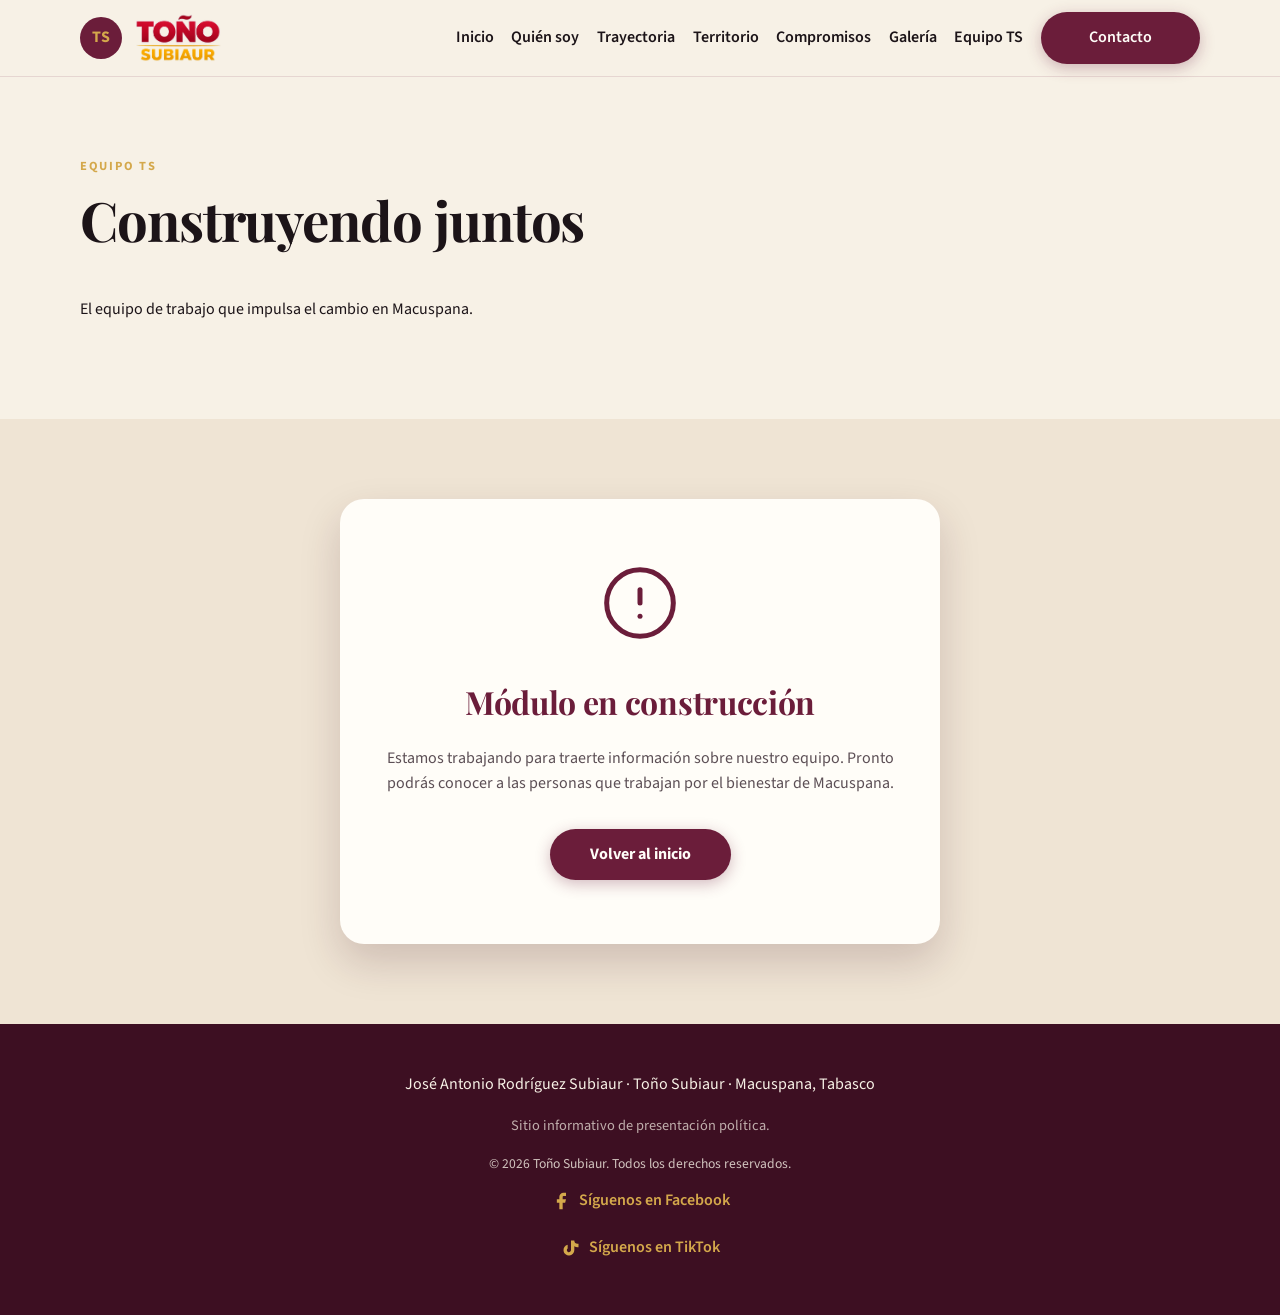
<file: equipo.html>
<!DOCTYPE html>
<html lang="es">
  <head>
    <meta charset="UTF-8" />
    <meta name="viewport" content="width=device-width, initial-scale=1.0" />
    <title>Equipo TS | Toño Subiaur | José Antonio Rodríguez Subiaur</title>
    <meta
      name="description"
      content="Equipo de trabajo de Toño Subiaur, José Antonio Rodríguez Subiaur en Macuspana, Tabasco."
    />
    <link rel="icon" type="image/png" href="img/logo-tono-subiaur.png" />
    <link rel="stylesheet" href="css/styles.css" />
    <link rel="preconnect" href="https://fonts.googleapis.com" />
    <link rel="preconnect" href="https://fonts.gstatic.com" crossorigin />
    <link
      href="https://fonts.googleapis.com/css2?family=Playfair+Display:wght@600;700&family=Source+Sans+3:wght@400;500;600;700&display=swap"
      rel="stylesheet"
    />
  </head>
  <body>
    <header class="site-header">
      <nav class="nav">
        <a class="brand" href="index.html">
          <span class="brand-mark">TS</span>
          <span class="brand-text">
            <img src="img/logo-tono-subiaur.png" alt="Toño Subiaur" class="brand-logo" />
          </span>
        </a>
        <button class="nav-toggle" type="button" aria-label="Abrir menú" aria-expanded="false">
          <span></span>
          <span></span>
          <span></span>
        </button>
        <ul class="nav-links">
          <li><a href="index.html">Inicio</a></li>
          <li><a href="index.html#quien-soy">Quién soy</a></li>
          <li><a href="index.html#trayectoria">Trayectoria</a></li>
          <li><a href="index.html#territorio">Territorio</a></li>
          <li><a href="index.html#compromisos">Compromisos</a></li>
          <li><a href="galeria.html">Galería</a></li>
          <li><a href="equipo.html">Equipo TS</a></li>
          <li><a class="btn-nav" href="index.html#contacto">Contacto</a></li>
        </ul>
      </nav>
    </header>

    <main>
      <section class="section">
        <div class="container fade-in">
          <p class="eyebrow">Equipo TS</p>
          <h1>Construyendo juntos</h1>
          <p class="section-lead">
            El equipo de trabajo que impulsa el cambio en Macuspana.
          </p>
        </div>
      </section>

      <section class="section alt">
        <div class="container fade-in">
          <div class="construction-message">
            <div class="construction-icon">
              <svg width="80" height="80" viewBox="0 0 24 24" fill="none" stroke="currentColor" stroke-width="1.5" stroke-linecap="round" stroke-linejoin="round">
                <circle cx="12" cy="12" r="10"></circle>
                <line x1="12" y1="8" x2="12" y2="12"></line>
                <line x1="12" y1="16" x2="12.01" y2="16"></line>
              </svg>
            </div>
            <h2>Módulo en construcción</h2>
            <p>
              Estamos trabajando para traerte información sobre nuestro equipo.
              Pronto podrás conocer a las personas que trabajan por el bienestar de Macuspana.
            </p>
            <a class="btn primary" href="index.html">Volver al inicio</a>
          </div>
        </div>
      </section>
    </main>

    <footer class="site-footer">
      <div class="container">
        <p>
          José Antonio Rodríguez Subiaur · Toño Subiaur · Macuspana, Tabasco
        </p>
        <p class="fine">Sitio informativo de presentación política.</p>
        <p class="copyright">
          © 2026 Toño Subiaur. Todos los derechos reservados.
        </p>
        <p class="social-link">
          <a href="https://www.facebook.com/profile.php?id=61574526660898" target="_blank" rel="noopener noreferrer">
            <svg class="facebook-icon" width="20" height="20" viewBox="0 0 24 24" fill="currentColor">
              <path d="M18 2h-3a5 5 0 0 0-5 5v3H7v4h3v8h4v-8h3l1-4h-4V7a1 1 0 0 1 1-1h3z"></path>
            </svg>
            Síguenos en Facebook
          </a>
        </p>
        <p class="social-link">
          <a href="https://www.tiktok.com/@jose.antonio.rodr6060?_r=1" target="_blank" rel="noopener noreferrer">
            <svg class="tiktok-icon" width="20" height="20" viewBox="0 0 24 24" fill="currentColor">
              <path d="M21,7H20a4,4,0,0,1-4-4H12V14.5a2.5,2.5,0,1,1-4-2V8.18a6.5,6.5,0,1,0,8,6.32V9.92A8,8,0,0,0,20,11h1Z"></path>
            </svg>
            Síguenos en TikTok
          </a>
        </p>
      </div>
    </footer>

    <script>
      const toggle = document.querySelector(".nav-toggle");
      const links = document.querySelector(".nav-links");

      toggle.addEventListener("click", () => {
        const open = links.classList.toggle("open");
        toggle.setAttribute("aria-expanded", String(open));
      });

      links.querySelectorAll("a").forEach((link) => {
        link.addEventListener("click", () => {
          links.classList.remove("open");
          toggle.setAttribute("aria-expanded", "false");
        });
      });

      // Fade-in animation on scroll
      const observerOptions = {
        root: null,
        rootMargin: '0px',
        threshold: 0.1
      };

      const observer = new IntersectionObserver((entries) => {
        entries.forEach(entry => {
          if (entry.isIntersecting) {
            entry.target.classList.add('visible');
          }
        });
      }, observerOptions);

      document.querySelectorAll('.fade-in').forEach(el => {
        observer.observe(el);
      });
    </script>
  </body>
</html>
</file>
<file: css/styles.css>
:root {
  --guinda: #6b1d3a;
  --guinda-deep: #3d0f22;
  --guinda-light: #8a2a4a;
  --gold: #d4a84b;
  --gold-light: #e8c070;
  --cream: #f7f1e6;
  --cream-light: #faf6ee;
  --ink: #1c1418;
  --muted: #5c4f55;
  --white: #fffdf8;
  --shadow: 0 18px 40px rgba(61, 15, 34, 0.18);
  --shadow-hover: 0 24px 50px rgba(61, 15, 34, 0.25);
}

* {
  box-sizing: border-box;
}

html {
  scroll-behavior: smooth;
  scroll-padding-top: 88px;
}

body {
  margin: 0;
  font-family: "Source Sans 3", sans-serif;
  color: var(--ink);
  background: var(--cream);
  line-height: 1.6;
}

.fade-in {
  opacity: 0;
  transform: translateY(30px);
  transition: opacity 0.8s ease, transform 0.8s ease;
}

.fade-in.visible {
  opacity: 1;
  transform: translateY(0);
}

html {
  scroll-behavior: smooth;
  scroll-padding-top: 88px;
}

body {
  margin: 0;
  font-family: "Source Sans 3", sans-serif;
  color: var(--ink);
  background: var(--cream);
}

img {
  max-width: 100%;
  display: block;
}

a {
  color: inherit;
  text-decoration: none;
  transition: color 0.3s ease;
}

h1,
h2,
h3,
.brand-text strong {
  font-family: "Playfair Display", serif;
  line-height: 1.2;
}

h1 {
  letter-spacing: -0.02em;
}

h2 {
  letter-spacing: -0.01em;
}

.container {
  width: min(1120px, calc(100% - 2rem));
  margin: 0 auto;
}

.site-header {
  position: sticky;
  top: 0;
  z-index: 20;
  background: rgba(247, 241, 230, 0.92);
  backdrop-filter: blur(10px);
  border-bottom: 1px solid rgba(107, 29, 58, 0.12);
}

.nav {
  width: min(1120px, calc(100% - 2rem));
  margin: 0 auto;
  display: flex;
  align-items: center;
  justify-content: space-between;
  min-height: 76px;
}

.brand {
  display: flex;
  align-items: center;
  gap: 0.75rem;
}

.brand-mark {
  width: 42px;
  height: 42px;
  display: grid;
  place-items: center;
  background: var(--guinda);
  color: var(--gold);
  font-weight: 700;
  border-radius: 50%;
}

.brand-text {
  display: flex;
  flex-direction: column;
  line-height: 1.1;
}

.brand-text small {
  color: var(--muted);
  font-size: 0.78rem;
}

.brand-logo {
  max-height: 50px;
  width: auto;
  display: block;
  margin: 0;
  padding: 0;
  object-fit: contain;
}

.nav-links {
  display: flex;
  gap: 1.1rem;
  list-style: none;
  margin: 0;
  padding: 0;
  align-items: center;
}

.nav-links a {
  font-weight: 600;
  position: relative;
  padding: 0.3rem 0;
}

.nav-links a::after {
  content: '';
  position: absolute;
  bottom: 0;
  left: 0;
  width: 0;
  height: 2px;
  background: var(--guinda);
  transition: width 0.3s ease;
}

.nav-links a:hover::after {
  width: 100%;
}

.btn-nav,
.btn {
  display: inline-flex;
  align-items: center;
  justify-content: center;
  border: 0;
  cursor: pointer;
  border-radius: 999px;
  padding: 0.8rem 2.5rem;
  font-weight: 700;
  transition: all 0.3s ease;
  position: relative;
  overflow: hidden;
}

.btn-nav {
  padding: 0.8rem 3rem !important;
}

.btn-nav,
.btn.primary {
  background: var(--guinda);
  color: var(--white);
  text-shadow: none;
  box-shadow: 0 4px 15px rgba(107, 29, 58, 0.3);
}

.btn-nav:hover,
.btn.primary:hover {
  background: var(--guinda-light);
  transform: translateY(-2px);
  box-shadow: 0 6px 20px rgba(107, 29, 58, 0.4);
}

.btn.ghost {
  background: transparent;
  color: var(--white);
  border: 1px solid rgba(255, 253, 248, 0.85);
  text-shadow: none;
}

.btn.ghost:hover {
  background: rgba(255, 253, 248, 0.15);
  border-color: var(--white);
  transform: translateY(-2px);
}

.nav-toggle {
  display: none;
  width: 42px;
  height: 42px;
  border: 0;
  background: transparent;
  padding: 8px;
}

.nav-toggle span {
  display: block;
  height: 2px;
  background: var(--guinda);
  margin: 6px 0;
}

.banner {
  position: relative;
  min-height: 78vh;
  display: grid;
  place-items: end start;
  overflow: hidden;
  color: var(--white);
}

.banner-image {
  position: absolute;
  inset: 0;
  width: 100%;
  height: 100%;
  object-fit: cover;
  object-position: 62% center;
  transform: scale(1.05);
  transition: transform 10s ease;
}

.banner:hover .banner-image {
  transform: scale(1);
}

.banner-image {
  position: absolute;
  inset: 0;
  width: 100%;
  height: 100%;
  object-fit: cover;
  object-position: 62% center;
}

.banner-overlay {
  position: absolute;
  inset: 0;
  background:
    linear-gradient(
      90deg,
      rgba(24, 6, 14, 0.78) 0%,
      rgba(24, 6, 14, 0.42) 34%,
      rgba(24, 6, 14, 0.08) 58%,
      transparent 72%
    ),
    linear-gradient(
      180deg,
      rgba(24, 6, 14, 0.12) 0%,
      rgba(24, 6, 14, 0.2) 48%,
      rgba(24, 6, 14, 0.62) 100%
    );
}

.banner-content {
  position: relative;
  z-index: 1;
  padding: 4rem 2rem 4.5rem;
  width: min(1120px, 100%);
  margin: 0 auto;
  max-width: 40rem;
  margin-left: max(1rem, calc((100% - 1120px) / 2));
  text-shadow: 0 2px 16px rgba(0, 0, 0, 0.55);
}

.eyebrow {
  letter-spacing: 0.14em;
  text-transform: uppercase;
  font-size: 0.78rem;
  font-weight: 700;
  color: var(--gold);
  margin: 0 0 0.6rem;
}

.banner h1 {
  margin: 0;
  font-size: clamp(2.8rem, 7vw, 5.6rem);
  line-height: 0.95;
}

.banner-logo {
  max-width: 70%;
  height: auto;
  margin: 1rem 0;
  filter: drop-shadow(0 4px 20px rgba(0, 0, 0, 0.4));
  animation: logoGlow 3s ease-in-out infinite alternate;
}

@keyframes logoGlow {
  from {
    filter: drop-shadow(0 4px 20px rgba(0, 0, 0, 0.4));
  }
  to {
    filter: drop-shadow(0 6px 30px rgba(212, 168, 75, 0.3));
  }
}

.banner-lead {
  max-width: 36rem;
  font-size: 1.15rem;
}

.banner-actions {
  display: flex;
  gap: 0.8rem;
  flex-wrap: wrap;
  margin-top: 1.5rem;
}

.section {
  padding: 5rem 0;
}

.section.alt {
  background: #efe4d4;
}

.section h2 {
  margin-top: 0;
  font-size: clamp(1.8rem, 4vw, 2.6rem);
}

.section h1 {
  margin-top: 0;
  font-size: clamp(2.2rem, 5vw, 3.4rem);
}

.split {
  display: grid;
  grid-template-columns: 1.2fr 0.8fr;
  gap: 2.5rem;
  align-items: start;
}

.facts {
  list-style: none;
  padding: 0;
  display: grid;
  gap: 0.8rem;
}

.facts li {
  background: var(--white);
  padding: 0.9rem 1rem;
  border-left: 4px solid var(--gold);
  box-shadow: var(--shadow);
  transition: all 0.3s ease;
}

.facts li:hover {
  transform: translateX(5px);
  box-shadow: var(--shadow-hover);
}

.facts span {
  display: block;
  color: var(--guinda);
  font-weight: 700;
}

.profile-side {
  display: grid;
  gap: 1rem;
}

.portrait {
  width: 100%;
  height: 340px;
  object-fit: cover;
  object-position: center center;
  border-radius: 18px;
  box-shadow: var(--shadow);
  transition: all 0.4s ease;
}

.portrait:hover {
  transform: scale(1.02);
  box-shadow: var(--shadow-hover);
}

.card.highlight {
  background: var(--guinda-deep);
  color: var(--white);
  padding: 1.8rem;
  border-radius: 18px;
  box-shadow: var(--shadow);
  transition: all 0.3s ease;
}

.card.highlight:hover {
  transform: translateY(-3px);
  box-shadow: var(--shadow-hover);
}

.card.highlight blockquote {
  margin: 1.2rem 0 0;
  font-family: "Playfair Display", serif;
  font-size: 1.2rem;
  color: var(--gold);
}

.timeline,
.cards {
  display: grid;
  grid-template-columns: repeat(4, 1fr);
  gap: 1rem;
}

.timeline article {
  text-align: center;
}

.timeline article,
.cards article {
  background: var(--white);
  padding: 1.3rem;
  border-radius: 16px;
  box-shadow: var(--shadow);
  transition: all 0.3s ease;
  text-align: center;
}

.timeline article:hover,
.cards article:hover {
  transform: translateY(-5px);
  box-shadow: var(--shadow-hover);
}

.timeline article h3,
.cards article h3 {
  color: var(--guinda);
  margin-top: 0;
  margin-bottom: 0.5rem;
}

.card-icon {
  display: flex;
  align-items: center;
  justify-content: center;
  width: 64px;
  height: 64px;
  margin: 0 auto 1rem;
  background: linear-gradient(135deg, var(--guinda), var(--guinda-light));
  border-radius: 50%;
  color: var(--gold);
}

.card-icon svg {
  width: 32px;
  height: 32px;
}

.section-lead {
  max-width: 42rem;
}

.places {
  list-style: none;
  padding: 0;
  display: flex;
  flex-wrap: wrap;
  gap: 0.7rem;
}

.places li {
  background: var(--guinda);
  color: var(--white);
  padding: 0.55rem 0.95rem;
  border-radius: 999px;
  font-weight: 600;
  transition: all 0.3s ease;
  cursor: default;
}

.places li:hover {
  background: var(--guinda-light);
  transform: scale(1.05);
  box-shadow: 0 4px 12px rgba(107, 29, 58, 0.3);
}

.contact form {
  display: grid;
  gap: 0.9rem;
  background: var(--white);
  padding: 1.4rem;
  border-radius: 18px;
  box-shadow: var(--shadow);
  transition: all 0.3s ease;
}

.contact form:hover {
  box-shadow: var(--shadow-hover);
}

label {
  display: grid;
  gap: 0.35rem;
  font-weight: 600;
}

input,
textarea {
  font: inherit;
  padding: 0.75rem 0.85rem;
  border: 1px solid #d9cfc3;
  border-radius: 10px;
  background: #fff;
  transition: all 0.3s ease;
}

input:focus,
textarea:focus {
  outline: none;
  border-color: var(--guinda);
  box-shadow: 0 0 0 3px rgba(107, 29, 58, 0.1);
}

input:valid,
textarea:valid {
  border-color: #4caf50;
}

input:invalid:not(:placeholder-shown),
textarea:invalid:not(:placeholder-shown) {
  border-color: #f44336;
}

.form-status {
  min-height: 1.4em;
  margin: 0;
  color: var(--guinda);
  font-weight: 600;
  animation: fadeIn 0.3s ease;
}

@keyframes fadeIn {
  from {
    opacity: 0;
    transform: translateY(-10px);
  }
  to {
    opacity: 1;
    transform: translateY(0);
  }
}

.note {
  color: var(--muted);
}

.site-footer {
  background: var(--guinda-deep);
  color: var(--cream);
  padding: 2rem 0;
  text-align: center;
}

.fine {
  opacity: 0.7;
  font-size: 0.9rem;
}

.copyright {
  margin-top: 1rem;
  font-size: 0.85rem;
  opacity: 0.8;
}

.social-link {
  margin-top: 0.8rem;
}

.social-link a {
  color: var(--gold);
  text-decoration: none;
  font-weight: 600;
  transition: color 0.3s ease;
  display: inline-flex;
  align-items: center;
  gap: 0.5rem;
}

.facebook-icon {
  width: 20px;
  height: 20px;
}

.tiktok-icon {
  width: 20px;
  height: 20px;
}

.social-link a:hover {
  color: var(--gold-light);
  text-decoration: underline;
}

.gallery-grid {
  display: grid;
  grid-template-columns: repeat(auto-fill, minmax(200px, 1fr));
  gap: 1rem;
}

.gallery-preview {
  display: grid;
  grid-template-columns: repeat(auto-fit, minmax(140px, 1fr));
  gap: 1rem;
}

@media (min-width: 600px) {
  .gallery-preview {
    grid-template-columns: repeat(auto-fit, minmax(180px, 1fr));
    gap: 1.5rem;
  }
}

@media (min-width: 900px) {
  .gallery-preview {
    grid-template-columns: repeat(auto-fit, minmax(220px, 1fr));
    gap: 2rem;
  }
}

@media (min-width: 600px) {
  .gallery-grid {
    grid-template-columns: repeat(auto-fill, minmax(250px, 1fr));
    gap: 1.5rem;
  }
}

@media (min-width: 900px) {
  .gallery-grid {
    grid-template-columns: repeat(auto-fill, minmax(300px, 1fr));
    gap: 2rem;
  }
}

.gallery-item {
  background: var(--white);
  border-radius: 12px;
  overflow: hidden;
  box-shadow: var(--shadow);
  margin: 0;
  transition: all 0.3s ease;
}

.gallery-item:hover {
  transform: translateY(-5px);
  box-shadow: var(--shadow-hover);
}

.gallery-item img {
  width: 100%;
  height: 180px;
  object-fit: contain;
  object-position: center;
  background: var(--cream-light);
  transition: transform 0.3s ease;
  cursor: pointer;
  padding: 0.5rem;
}

@media (min-width: 600px) {
  .gallery-item img {
    height: 200px;
    padding: 0.8rem;
  }
}

@media (min-width: 900px) {
  .gallery-item img {
    height: 220px;
    padding: 1rem;
  }
}

.gallery-item:hover img {
  transform: scale(1.05);
}

.gallery-item figcaption {
  padding: 0.8rem;
  font-weight: 600;
  color: var(--guinda);
  text-align: center;
  font-size: 0.9rem;
}

.gallery-btn {
  margin-top: 2rem;
}

.construction-message {
  text-align: center;
  padding: 4rem 2rem;
  background: var(--white);
  border-radius: 24px;
  box-shadow: var(--shadow);
  max-width: 600px;
  margin: 0 auto;
}

.construction-icon {
  color: var(--guinda);
  margin-bottom: 2rem;
  animation: pulse 2s ease-in-out infinite;
}

@keyframes pulse {
  0%, 100% {
    transform: scale(1);
    opacity: 1;
  }
  50% {
    transform: scale(1.1);
    opacity: 0.8;
  }
}

.construction-message h2 {
  color: var(--guinda);
  margin-bottom: 1.5rem;
  font-size: clamp(1.5rem, 4vw, 2rem);
}

.construction-message p {
  color: var(--muted);
  line-height: 1.6;
  margin-bottom: 2rem;
}

.map-section {
  margin-top: 2rem;
  padding: 1.5rem;
  background: var(--white);
  border-radius: 18px;
  box-shadow: var(--shadow);
  text-align: center;
}

.map-section h3 {
  color: var(--guinda);
  margin: 0.5rem 0 1rem 0;
}

.map-button {
  display: inline-flex;
  align-items: center;
  gap: 0.5rem;
  padding: 0.8rem 1.5rem;
  background: var(--guinda);
  color: var(--white);
  text-decoration: none;
  border-radius: 999px;
  font-weight: 600;
  transition: all 0.3s ease;
  box-shadow: 0 4px 15px rgba(107, 29, 58, 0.3);
}

.map-button:hover {
  background: var(--guinda-light);
  transform: translateY(-2px);
  box-shadow: 0 6px 20px rgba(107, 29, 58, 0.4);
}

.map-icon {
  width: 24px;
  height: 24px;
}

.map-section-full {
  background: var(--cream-light);
}

.map-container-full {
  border-radius: 18px;
  overflow: hidden;
  box-shadow: var(--shadow);
  margin: 1.5rem 0;
  border: 1px solid rgba(107, 29, 58, 0.25);
  background: var(--white);
  transition: all 0.3s ease;
}

.map-container-full:hover {
  box-shadow: var(--shadow-hover);
  transform: translateY(-3px);
}

.map-container-full iframe {
  width: 100%;
  height: 400px;
  display: block;
  border: 0;
}

/* Lightbox styles */
.lightbox {
  display: none;
  position: fixed;
  z-index: 1000;
  left: 0;
  top: 0;
  width: 100%;
  height: 100%;
  background: rgba(0, 0, 0, 0.85);
  backdrop-filter: blur(3px);
  animation: fadeIn 0.3s ease;
}

.lightbox.active {
  display: flex;
  align-items: center;
  justify-content: center;
}

.lightbox-modal {
  position: relative;
  max-width: 90%;
  max-height: 85%;
  background: var(--white);
  border-radius: 16px;
  padding: 1rem;
  box-shadow: 0 25px 70px rgba(0, 0, 0, 0.4);
  animation: modalSlideIn 0.3s ease;
}

@media (min-width: 600px) {
  .lightbox-modal {
    max-width: 80%;
    max-height: 80%;
    padding: 1.5rem;
  }
}

@media (min-width: 900px) {
  .lightbox-modal {
    max-width: 70%;
    max-height: 75%;
    padding: 2rem;
  }
}

.lightbox-content {
  max-width: 100%;
  max-height: 70vh;
  object-fit: contain;
  border-radius: 8px;
  display: block;
}

@media (min-width: 600px) {
  .lightbox-content {
    max-height: 60vh;
  }
}

.lightbox-caption {
  text-align: center;
  margin-top: 1rem;
  font-weight: 600;
  color: var(--guinda);
  font-size: 1rem;
}

.lightbox-close {
  position: absolute;
  top: -15px;
  right: -15px;
  width: 40px;
  height: 40px;
  background: var(--guinda);
  color: white;
  font-size: 24px;
  cursor: pointer;
  z-index: 1001;
  border: none;
  border-radius: 50%;
  display: flex;
  align-items: center;
  justify-content: center;
  transition: all 0.3s ease;
  box-shadow: 0 4px 12px rgba(107, 29, 58, 0.4);
}

.lightbox-close:hover {
  background: var(--guinda-light);
  transform: scale(1.1);
  box-shadow: 0 6px 16px rgba(107, 29, 58, 0.5);
}

@keyframes modalSlideIn {
  from {
    transform: translateY(-50px) scale(0.9);
    opacity: 0;
  }
  to {
    transform: translateY(0) scale(1);
    opacity: 1;
  }
}

@media (max-width: 900px) {
  .nav-toggle {
    display: block;
  }

  .nav-links {
    position: absolute;
    top: 76px;
    right: 1rem;
    left: 1rem;
    background: var(--white);
    flex-direction: column;
    padding: 1rem;
    border-radius: 14px;
    box-shadow: var(--shadow);
    display: flex;
    opacity: 0;
    transform: translateY(-20px) scale(0.95);
    pointer-events: none;
    transition: all 0.4s cubic-bezier(0.4, 0, 0.2, 1);
  }

  .nav-links.open {
    opacity: 1;
    transform: translateY(0) scale(1);
    pointer-events: auto;
  }

  .nav-links li {
    opacity: 0;
    transform: translateX(20px);
    transition: all 0.3s ease;
  }

  .nav-links.open li {
    opacity: 1;
    transform: translateX(0);
  }

  .nav-links.open li:nth-child(1) {
    transition-delay: 0.1s;
  }

  .nav-links.open li:nth-child(2) {
    transition-delay: 0.15s;
  }

  .nav-links.open li:nth-child(3) {
    transition-delay: 0.2s;
  }

  .nav-links.open li:nth-child(4) {
    transition-delay: 0.25s;
  }

  .nav-links.open li:nth-child(5) {
    transition-delay: 0.3s;
  }

  .nav-links.open li:nth-child(6) {
    transition-delay: 0.35s;
  }

  .nav-links.open li:nth-child(7) {
    transition-delay: 0.4s;
  }

  .split,
  .timeline,
  .cards {
    grid-template-columns: 1fr;
  }

  .banner {
    min-height: 70vh;
  }

  .banner-overlay {
    background:
      linear-gradient(
        90deg,
        rgba(24, 6, 14, 0.82) 0%,
        rgba(24, 6, 14, 0.5) 40%,
        rgba(24, 6, 14, 0.18) 70%
      ),
      linear-gradient(
        180deg,
        rgba(24, 6, 14, 0.2) 0%,
        rgba(24, 6, 14, 0.55) 100%
      );
  }

  .banner-content {
    max-width: 100%;
    margin-left: 0;
  }
}
</file>
